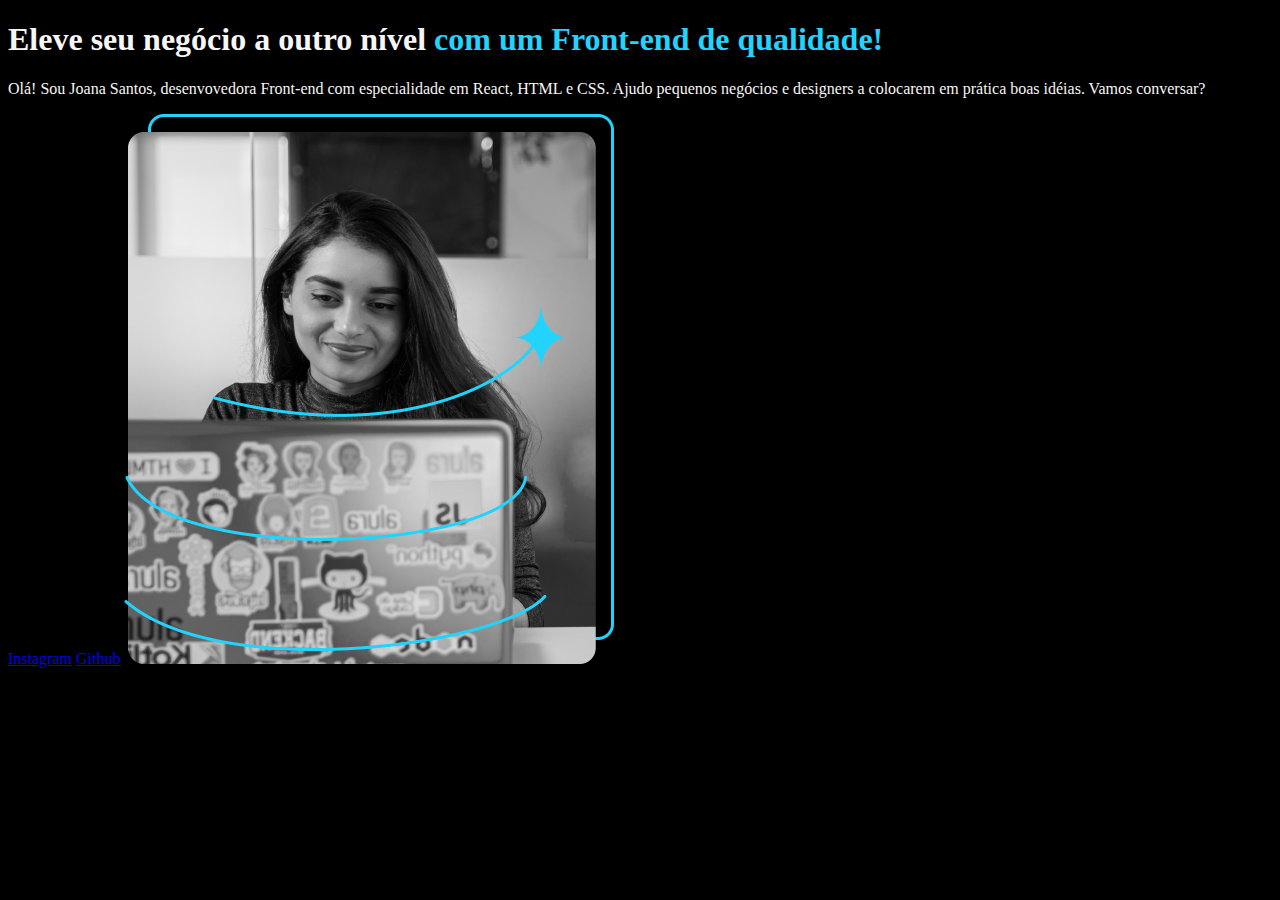
<file: semana1/portifolio/index.html>
<!DOCTYPE html>
<html lang="pt-br">
<head>
    <meta charset="UTF-8">
    <meta name="viewport" content="width=device-width, initial-scale=1.0">
    <title>Portifolio</title>
    <link rel="stylesheet" href="style.css">
</head>
<body>
    <header></header>
    <main>
        <h1>
            Eleve seu negócio a outro nível <strong> com um Front-end de qualidade!</strong>
        </h1>
        <p>
            Olá! Sou Joana Santos,  desenvovedora Front-end com especialidade em React, HTML e CSS. Ajudo pequenos negócios e designers a colocarem em prática boas idéias. Vamos conversar? 
        </p>
        <a href="https://instagram.com">Instagram</a>
        <a href="https://github.com">Github</a>
        <img src="./Imagem.png" alt="Foto da Joana Santos programando">
    </main>
    <footer></footer>
</body>
</html>
</file>
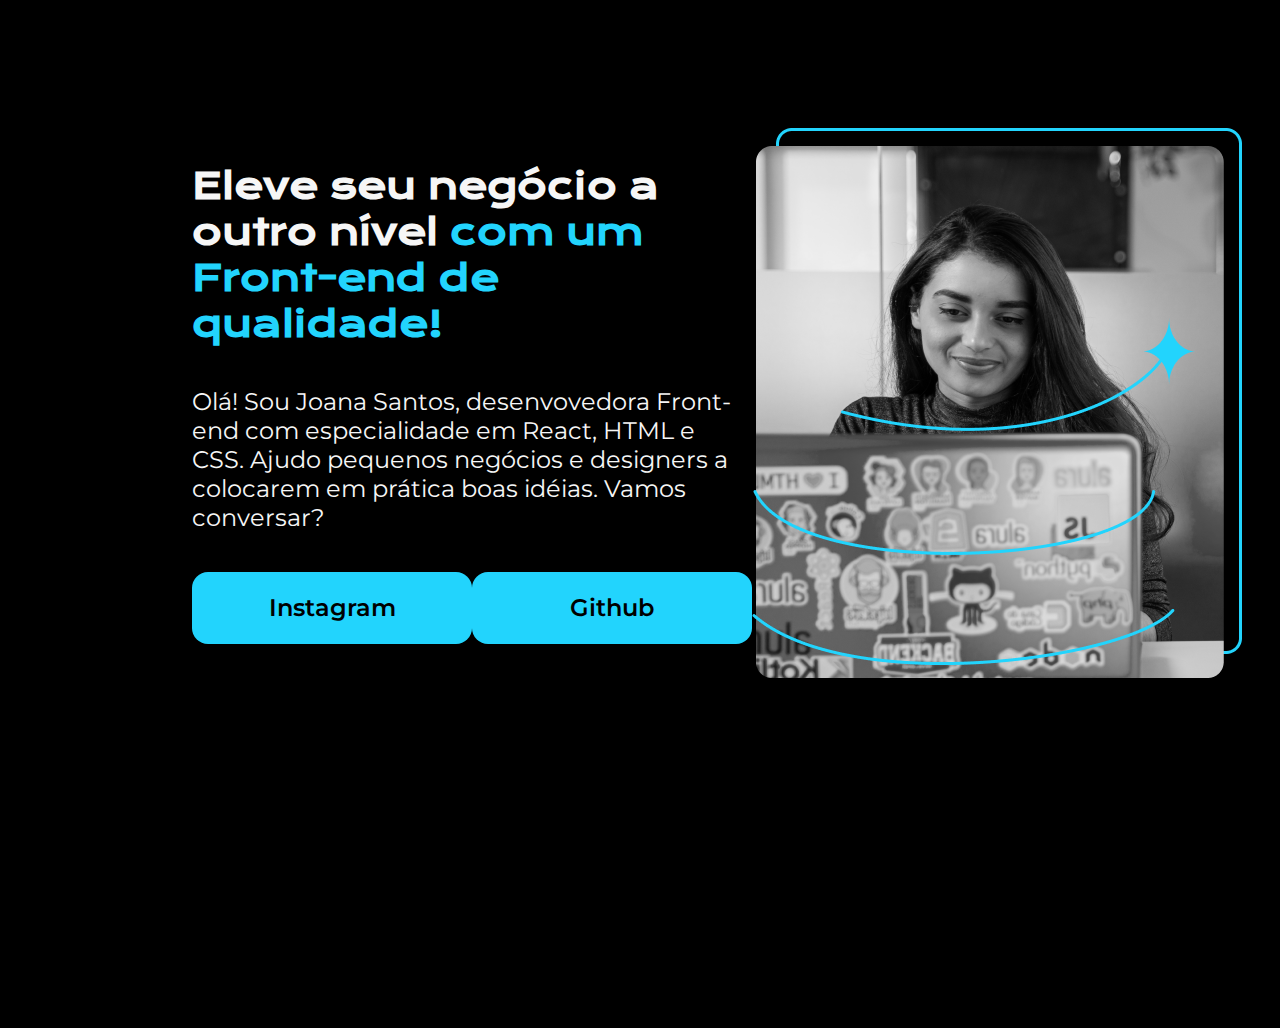
<file: semana1/portifolio2/index.html>
<!DOCTYPE html>
<html lang="pt-br">
<head>
    <meta charset="UTF-8">
    <meta name="viewport" content="width=device-width, initial-scale=1.0">
    <title>Portifolio</title>
    <link rel="stylesheet" href="style.css">
</head>
<body>
    <header></header>
    <main class="apresentacao">
       <section class="apresentacao__conteudo">
            <h1 class="apresentacao__conteudo__titulo">
                Eleve seu negócio a outro nível <strong class="titulo-destaque"> com um Front-end de qualidade!</strong>
            </h1>
            <p class="apresentacao__conteudo__texto">
                Olá! Sou Joana Santos,  desenvovedora Front-end com especialidade em React, HTML e CSS. Ajudo pequenos negócios e designers a colocarem em prática boas idéias. Vamos conversar? 
            </p>
           <div class="apresentacao__links">
            <a class="apresentacao__links__link" href="https://instagram.com">Instagram</a>
            <a class="apresentacao__links__link" href="https://github.com">Github</a>
           </div>
       </section>
        <img src="./Imagem.png" alt="Foto da Joana Santos programando">
    </main>
    <footer></footer>
</body>
</html>
</file>
<file: semana1/portifolio/style.css>
body {
    background-color: #000000;
    color: #F6F6F6;
}

strong {
    color: #22D4FD;
}
</file>
<file: semana1/portifolio2/style.css>
@import url('https://fonts.googleapis.com/css2?family=Krona+One&family=Montserrat:wght@400;600&display=swap');

* {
    margin: 0;
    padding: 0;
}

body {
    height: 100vh;
    box-sizing: border-box;
    background-color: #000000;
    color: #F6F6F6;
}

.titulo-destaque{
    color: #22D4FD;
}

.apresentacao {
    margin: 10% 15%;
    display: flex;
    align-items: center;
    justify-content: space-between;
}

.apresentacao__conteudo {
    width: 615px;
    display: flex;
    flex-direction: column;
    gap: 40px;
}

.apresentacao__conteudo__titulo {
    font-size: 36px;
    font-family: 'Krona One', sans-serif;
}

.apresentacao__conteudo__texto {
    font-size: 24px;
    font-family: 'Montserrat', sans-serif;
}

.apresentacao__links {
    display: flex;
    justify-content: space-between;
}

.apresentacao__links__link {
    background-color: #22D4FD;
    width: 280px;
    text-align: center;
    border-radius: 16px;
    font-size: 24px;
    padding: 21.5px 0;
    text-decoration: none;
    color: #000000;
    font-family: 'Montserrat', sans-serif;
    font-weight: 600;
}
</file>
